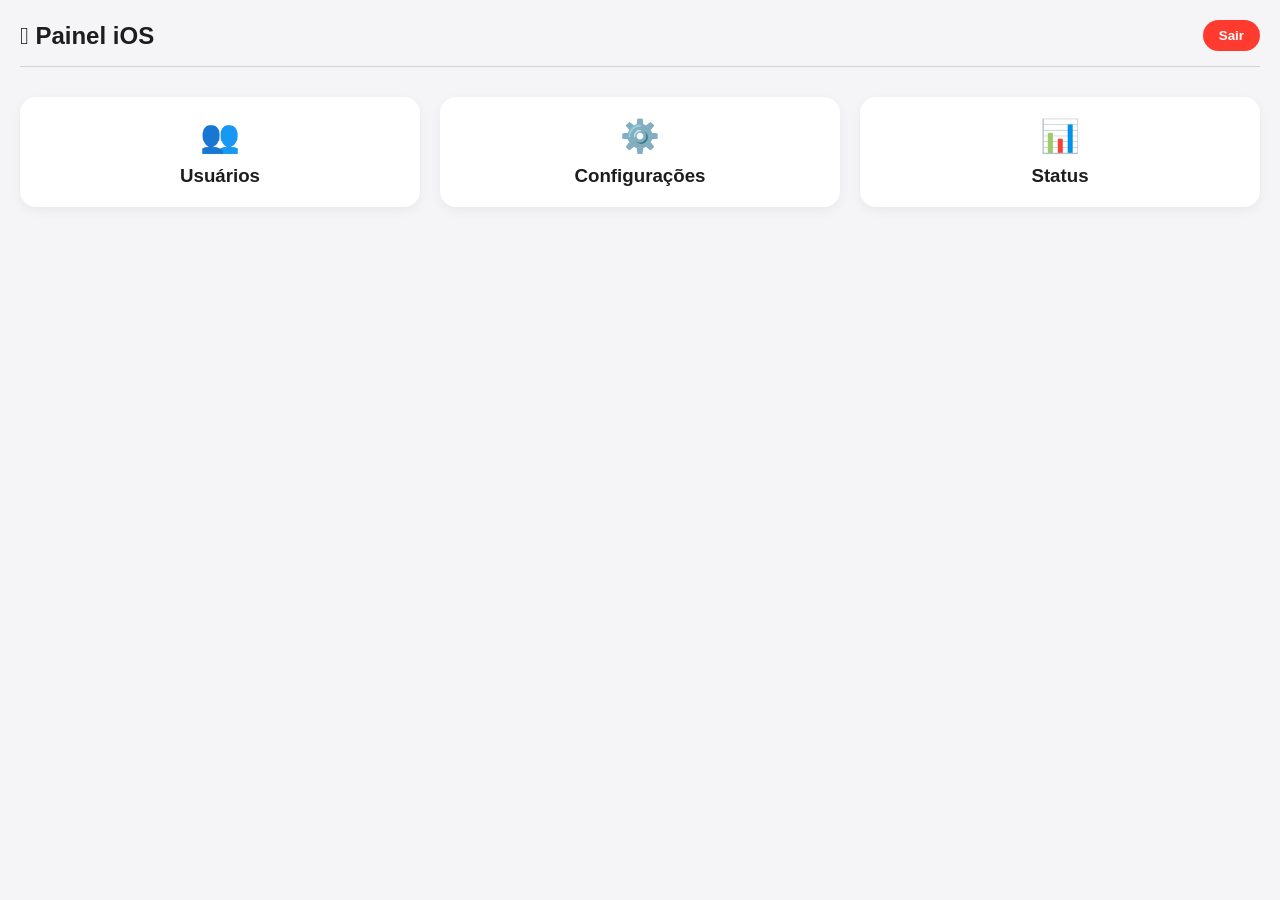
<file: painel.html>
<!DOCTYPE html>
<html lang="pt-BR">
<head>
    <meta charset="UTF-8">
    <meta name="viewport" content="width=device-width, initial-scale=1.0">
    <title>Painel de Controle - Sistema iOS</title>
    <style>
        * { box-sizing: border-box; margin: 0; padding: 0; font-family: -apple-system, sans-serif; }
        body { background-color: #f5f5f7; color: #1d1d1f; padding: 20px; }
        .header { display: flex; justify-content: space-between; align-items: center; margin-bottom: 30px; padding-bottom: 15px; border-bottom: 1px solid #d2d2d7; }
        h1 { font-size: 24px; font-weight: 600; }
        .btn-sair { padding: 8px 16px; background: #ff3b30; color: white; border: none; border-radius: 20px; font-weight: 600; cursor: pointer; }
        .grid-container { display: grid; grid-template-columns: repeat(auto-fit, minmax(150px, 1fr)); gap: 20px; }
        .card-modulo { background: white; padding: 20px; border-radius: 16px; box-shadow: 0 4px 12px rgba(0,0,0,0.05); text-align: center; cursor: pointer; }
        .icon { font-size: 32px; margin-bottom: 10px; display: block; }
        <h3> { font-size: 16px; color: #333; }
    </style>
</head>
<body>
    <div class="header">
        <h1> Painel iOS</h1>
        <button class="btn-sair" onclick="window.location.href='index.html'">Sair</button>
    </div>
    <div class="grid-container">
        <div class="card-modulo" onclick="alert('Gerenciamento')">
            <span class="icon">👥</span>
            <h3>Usuários</h3>
        </div>
        <div class="card-modulo" onclick="alert('Configuração')">
            <span class="icon">⚙️</span>
            <h3>Configurações</h3>
        </div>
        <div class="card-modulo" onclick="alert('Status')">
            <span class="icon">📊</span>
            <h3>Status</h3>
        </div>
    </div>
</body>
</html>
</file>
